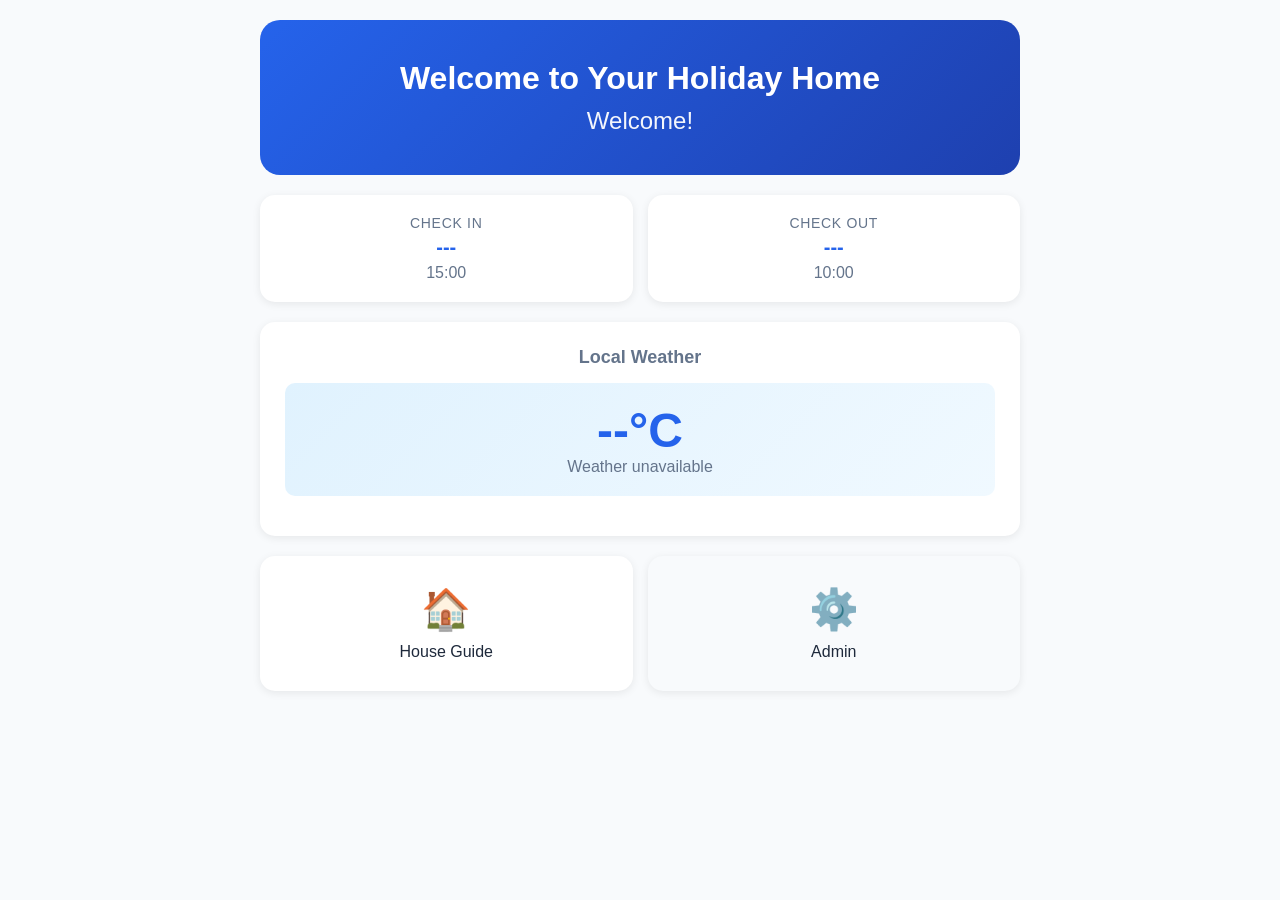
<file: index.html>
<!DOCTYPE html>
<html lang="en">
<head>
    <meta charset="UTF-8">
    <meta name="viewport" content="width=device-width, initial-scale=1.0, user-scalable=no">
    <title>Welcome to Your Holiday Home</title>
    <link rel="stylesheet" href="css/styles.css">
</head>
<body>
    <div class="container">
        <header class="welcome-header">
            <h1>Welcome to Your Holiday Home</h1>
            <p class="guest-name" id="guestNames">Guest Names</p>
        </header>

        <section class="dates-section">
            <div class="date-card">
                <span class="date-label">Check In</span>
                <span class="date-value" id="checkInDate">---</span>
                <span class="time-value" id="checkInTime">---</span>
            </div>
            <div class="date-card">
                <span class="date-label">Check Out</span>
                <span class="date-value" id="checkOutDate">---</span>
                <span class="time-value" id="checkOutTime">---</span>
            </div>
        </section>

        <section class="weather-section" id="weatherSection">
            <h2>Local Weather</h2>
            <div class="weather-current" id="weatherCurrent">
                <span class="weather-temp" id="weatherTemp">--°C</span>
                <span class="weather-desc" id="weatherDesc">Loading...</span>
            </div>
            <div class="weather-forecast" id="weatherForecast"></div>
        </section>

        <section class="navigation-section">
            <button class="nav-button" onclick="window.location.href='guide.html'">
                <span class="nav-icon">🏠</span>
                <span class="nav-text">House Guide</span>
            </button>
            <button class="nav-button admin-toggle" id="adminToggle" onclick="window.location.href='admin.html'">
                <span class="nav-icon">⚙️</span>
                <span class="nav-text">Admin</span>
            </button>
        </section>
    </div>

    <button class="scroll-top-btn" id="scrollTopBtn" onclick="window.scrollTo({top: 0, behavior: 'smooth'})">▲ Top</button>

    <script src="js/app.js"></script>
</body>
</html>
</file>
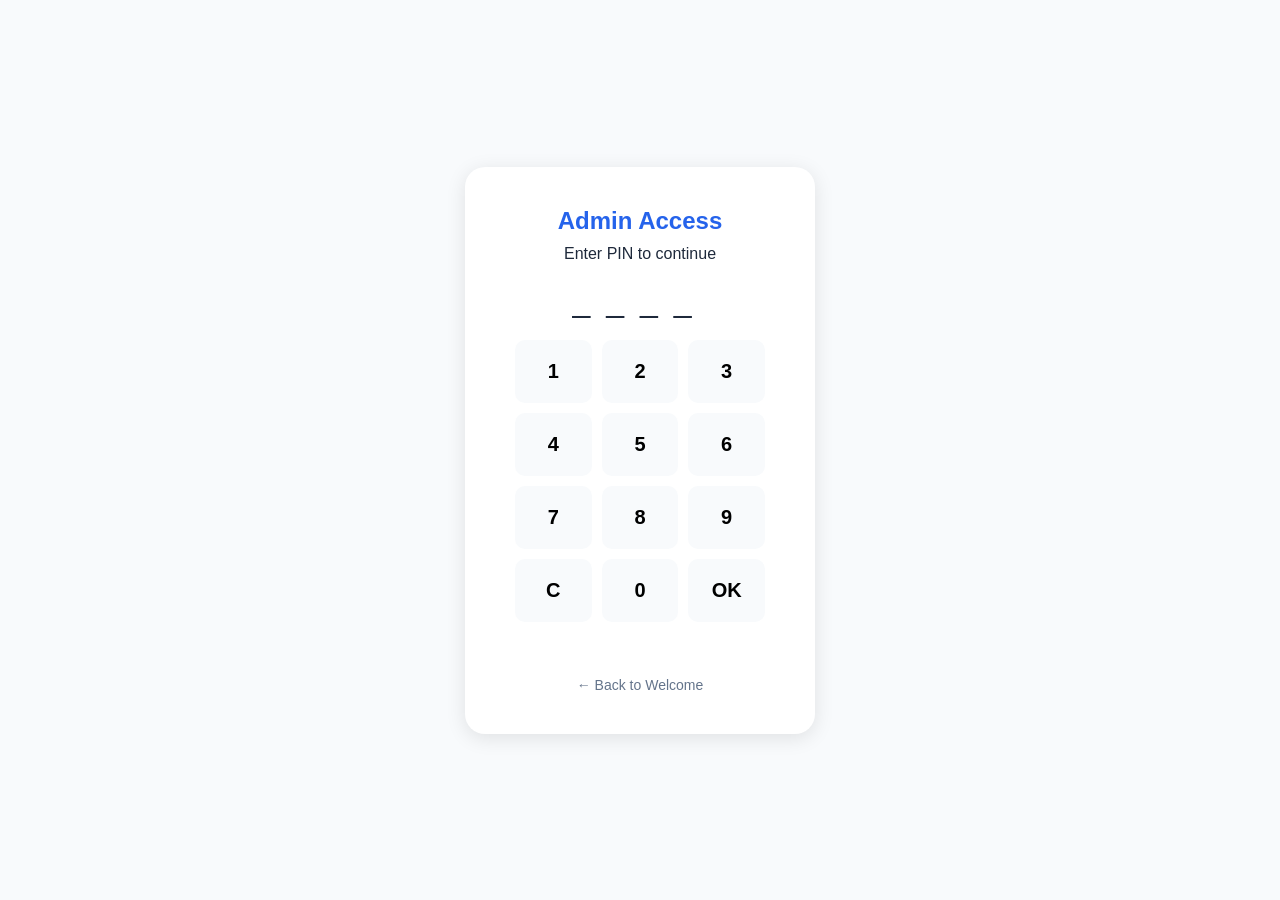
<file: admin.html>
<!DOCTYPE html>
<html lang="en">
<head>
    <meta charset="UTF-8">
    <meta name="viewport" content="width=device-width, initial-scale=1.0, user-scalable=no">
    <title>Admin Panel</title>
    <link rel="stylesheet" href="css/styles.css">
</head>
<body>
    <div class="container admin-container" id="pinScreen">
        <div class="pin-entry">
            <h2>Admin Access</h2>
            <p>Enter PIN to continue</p>
            <div class="pin-display" id="pinDisplay">____</div>
            <div class="pin-pad">
                <button onclick="enterPin(1)">1</button>
                <button onclick="enterPin(2)">2</button>
                <button onclick="enterPin(3)">3</button>
                <button onclick="enterPin(4)">4</button>
                <button onclick="enterPin(5)">5</button>
                <button onclick="enterPin(6)">6</button>
                <button onclick="enterPin(7)">7</button>
                <button onclick="enterPin(8)">8</button>
                <button onclick="enterPin(9)">9</button>
                <button onclick="clearPin()">C</button>
                <button onclick="enterPin(0)">0</button>
                <button onclick="submitPin()">OK</button>
            </div>
            <p id="pinError" class="error-message"></p>
            <button class="back-link" onclick="window.location.href='index.html'">← Back to Welcome</button>
        </div>
    </div>

    <div class="container admin-container hidden" id="adminPanel">
        <header class="admin-header">
            <button class="back-button" onclick="window.location.href='index.html'">← Back</button>
            <h1>Admin Panel</h1>
            <button class="logout-button" onclick="logout()">Logout</button>
        </header>

        <main class="admin-content">
            <form id="guestForm">
                <section class="form-section">
                    <h2>Guest Information</h2>
                    <label>Guest Names</label>
                    <input type="text" id="adminGuestNames" placeholder="The Smith Family">

                    <label>Check-in Date</label>
                    <input type="date" id="adminCheckInDate">

                    <label>Check-in Time</label>
                    <input type="time" id="adminCheckInTime" value="15:00">
                </section>

                <section class="form-section">
                    <label>Check-out Date</label>
                    <input type="date" id="adminCheckOutDate">

                    <label>Check-out Time</label>
                    <input type="time" id="adminCheckOutTime" value="10:00">
                </section>

                <section class="form-section">
                    <h2>WiFi Information</h2>
                    <label>Network Name</label>
                    <input type="text" id="adminWifiNetwork" placeholder="Your WiFi Name">

                    <label>Password</label>
                    <input type="text" id="adminWifiPassword" placeholder="Your Password">
                </section>

                <section class="form-section">
                    <h2>Emergency Contact</h2>
                    <label>Owner Phone</label>
                    <input type="tel" id="adminOwnerContact" placeholder="07700 900000">
                </section>

                <button type="submit" class="save-button">Save Changes</button>
            </form>

            <section class="form-section pin-section">
                <h2>Change PIN</h2>
                <label>New PIN (4 digits)</label>
                <input type="password" id="newPin" maxlength="4" placeholder="1234">
                <button type="button" class="change-pin-button" onclick="changePin()">Update PIN</button>
            </section>
        </main>
    </div>

    <script src="js/admin.js"></script>
</body>
</html>
</file>
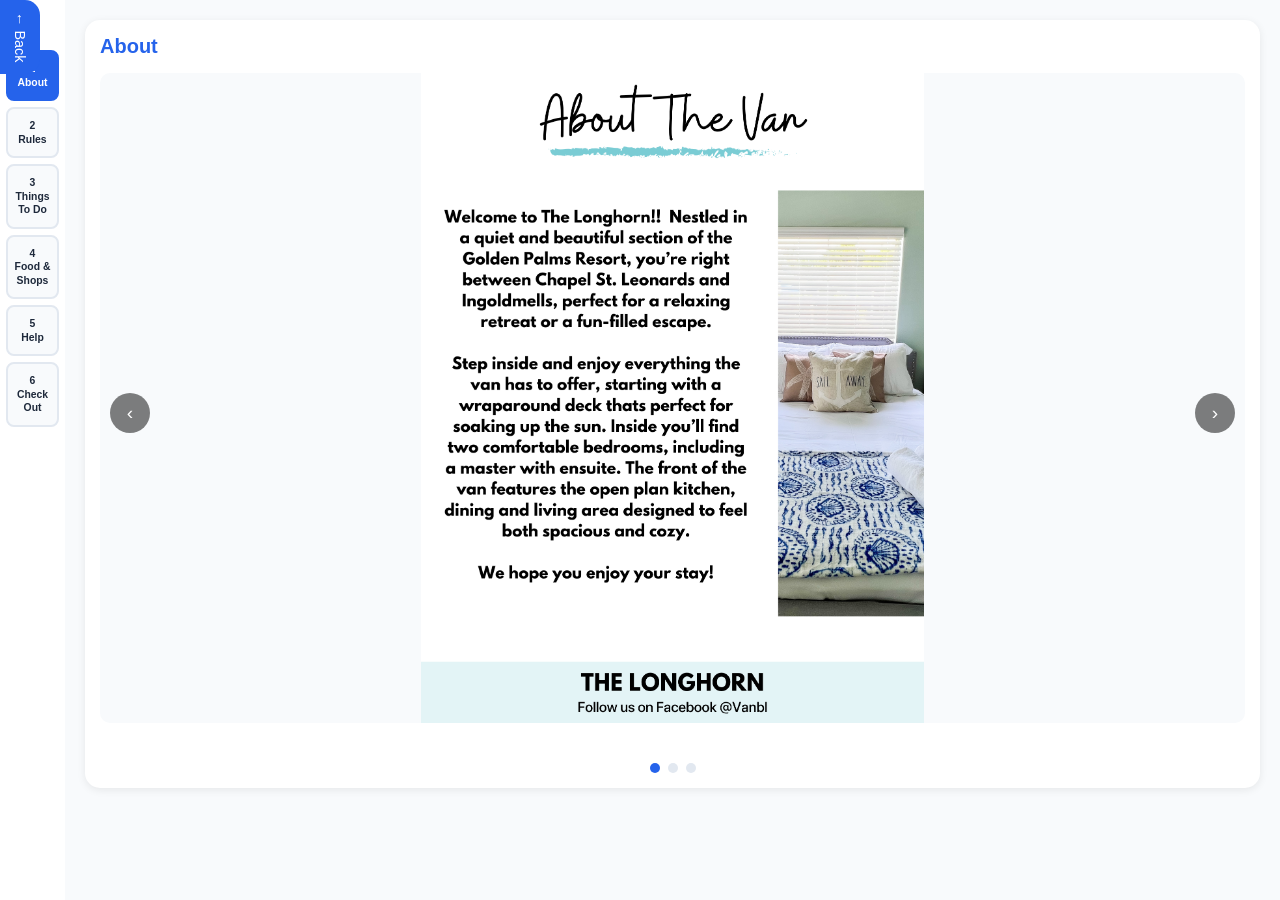
<file: guide.html>
<!DOCTYPE html>
<html lang="en">
<head>
    <meta charset="UTF-8">
    <meta name="viewport" content="width=device-width, initial-scale=1.0, user-scalable=no">
    <title>House Guide</title>
    <link rel="stylesheet" href="css/styles.css">
</head>
<body>
    <div class="guide-layout">
        <button class="back-btn-side" onclick="window.location.href='index.html'">← Back</button>
        
        <nav class="guide-nav-side">
            <button class="nav-btn-side" onclick="showSection('1About', this)">1<br>About</button>
            <button class="nav-btn-side" onclick="showSection('2Rules', this)">2<br>Rules</button>
            <button class="nav-btn-side" onclick="showSection('3ThingsToDo', this)">3<br>Things To Do</button>
            <button class="nav-btn-side" onclick="showSection('4FoodAndShops', this)">4<br>Food & Shops</button>
            <button class="nav-btn-side" onclick="showSection('5Help', this)">5<br>Help</button>
            <button class="nav-btn-side" onclick="showSection('6Check-Out', this)">6<br>Check Out</button>
        </nav>

        <main class="guide-main">
            <div class="guide-content" id="guideContent">
                <section class="guide-section active" id="section-1About">
                    <h2>About</h2>
                    <div class="carousel" data-section="1About">
                        <button class="carousel-btn prev" onclick="scrollCarousel(this, -1)">‹</button>
                        <div class="carousel-track" id="track-1About"></div>
                        <button class="carousel-btn next" onclick="scrollCarousel(this, 1)">›</button>
                    </div>
                    <div class="carousel-dots" id="dots-1About"></div>
                </section>

                <section class="guide-section" id="section-2Rules">
                    <h2>Rules</h2>
                    <div class="carousel" data-section="2Rules">
                        <button class="carousel-btn prev" onclick="scrollCarousel(this, -1)">‹</button>
                        <div class="carousel-track" id="track-2Rules"></div>
                        <button class="carousel-btn next" onclick="scrollCarousel(this, 1)">›</button>
                    </div>
                    <div class="carousel-dots" id="dots-2Rules"></div>
                </section>

                <section class="guide-section" id="section-3ThingsToDo">
                    <h2>Things To Do</h2>
                    <div class="carousel" data-section="3ThingsToDo">
                        <button class="carousel-btn prev" onclick="scrollCarousel(this, -1)">‹</button>
                        <div class="carousel-track" id="track-3ThingsToDo"></div>
                        <button class="carousel-btn next" onclick="scrollCarousel(this, 1)">›</button>
                    </div>
                    <div class="carousel-dots" id="dots-3ThingsToDo"></div>
                </section>

                <section class="guide-section" id="section-4FoodAndShops">
                    <h2>Food & Shops</h2>
                    <div class="carousel" data-section="4FoodAndShops">
                        <button class="carousel-btn prev" onclick="scrollCarousel(this, -1)">‹</button>
                        <div class="carousel-track" id="track-4FoodAndShops"></div>
                        <button class="carousel-btn next" onclick="scrollCarousel(this, 1)">›</button>
                    </div>
                    <div class="carousel-dots" id="dots-4FoodAndShops"></div>
                </section>

                <section class="guide-section" id="section-5Help">
                    <h2>Help</h2>
                    <div class="carousel" data-section="5Help">
                        <button class="carousel-btn prev" onclick="scrollCarousel(this, -1)">‹</button>
                        <div class="carousel-track" id="track-5Help"></div>
                        <button class="carousel-btn next" onclick="scrollCarousel(this, 1)">›</button>
                    </div>
                    <div class="carousel-dots" id="dots-5Help"></div>
                </section>

                <section class="guide-section" id="section-6Check-Out">
                    <h2>Check Out</h2>
                    <div class="carousel" data-section="6Check-Out">
                        <button class="carousel-btn prev" onclick="scrollCarousel(this, -1)">‹</button>
                        <div class="carousel-track" id="track-6Check-Out"></div>
                        <button class="carousel-btn next" onclick="scrollCarousel(this, 1)">›</button>
                    </div>
                    <div class="carousel-dots" id="dots-6Check-Out"></div>
                </section>
            </div>
            
            <button class="scroll-top-btn" id="scrollTopBtn" onclick="scrollToTop()">▲ Top</button>
        </main>
    </div>

    <script src="js/app.js"></script>
    <script>
        const sectionData = {
            '1About': ['assets/images/1About/1about.png', 'assets/images/1About/2contact.png', 'assets/images/1About/3resort.png'],
            '2Rules': ['assets/images/2Rules/1rules.png', 'assets/images/2Rules/2waste.png'],
            '3ThingsToDo': ['assets/images/3ThingsToDo/10.png', 'assets/images/3ThingsToDo/11.png', 'assets/images/3ThingsToDo/12.png'],
            '4FoodAndShops': ['assets/images/4FoodAndShops/14.png', 'assets/images/4FoodAndShops/15.png'],
            '5Help': ['assets/images/5Help/1gass.png', 'assets/images/5Help/2gass.png', 'assets/images/5Help/3gass.png'],
            '6Check-Out': ['assets/images/6Check-Out/checkout.png']
        };

        function initAllCarousels() {
            Object.keys(sectionData).forEach(sectionId => {
                const track = document.getElementById('track-' + sectionId);
                const dotsContainer = document.getElementById('dots-' + sectionId);
                sectionData[sectionId].forEach((img, i) => {
                    const imgEl = document.createElement('img');
                    imgEl.src = img;
                    imgEl.className = 'carousel-img';
                    imgEl.alt = sectionId + ' ' + (i + 1);
                    track.appendChild(imgEl);
                    
                    const dot = document.createElement('span');
                    dot.className = 'dot' + (i === 0 ? ' active' : '');
                    dot.onclick = () => goToSlide(sectionId, i);
                    dotsContainer.appendChild(dot);
                });
            });
        }

        function showSection(id, btn) {
            document.querySelectorAll('.guide-section').forEach(s => s.classList.remove('active'));
            document.querySelectorAll('.nav-btn-side').forEach(b => b.classList.remove('active'));
            document.getElementById('section-' + id).classList.add('active');
            if (btn) btn.classList.add('active');
            document.getElementById('guideContent').scrollTop = 0;
        }

        function scrollCarousel(btn, direction) {
            const carousel = btn.closest('.carousel');
            const sectionId = carousel.dataset.section;
            const track = document.getElementById('track-' + sectionId);
            const images = track.querySelectorAll('.carousel-img');
            const currentIndex = parseInt(carousel.dataset.index) || 0;
            let newIndex = currentIndex + direction;
            if (newIndex < 0) newIndex = images.length - 1;
            if (newIndex >= images.length) newIndex = 0;
            carousel.dataset.index = newIndex;
            track.style.transform = `translateX(-${newIndex * 100}%)`;
            updateDots(sectionId, newIndex);
        }

        function goToSlide(sectionId, index) {
            const carousel = document.querySelector(`.carousel[data-section="${sectionId}"]`);
            const track = document.getElementById('track-' + sectionId);
            carousel.dataset.index = index;
            track.style.transform = `translateX(-${index * 100}%)`;
            updateDots(sectionId, index);
        }

        function updateDots(sectionId, index) {
            const dotsContainer = document.getElementById('dots-' + sectionId);
            dotsContainer.querySelectorAll('.dot').forEach((dot, i) => {
                dot.classList.toggle('active', i === index);
            });
        }

        function scrollToTop() {
            document.getElementById('guideContent').scrollTop = 0;
        }

        function initGuideScrollTop() {
            const btn = document.getElementById('scrollTopBtn');
            const container = document.getElementById('guideContent');
            container.addEventListener('scroll', () => {
                btn.style.display = container.scrollTop > 200 ? 'block' : 'none';
            });
        }

        document.addEventListener('DOMContentLoaded', () => {
            initAllCarousels();
            initGuideScrollTop();
            const firstBtn = document.querySelector('.nav-btn-side');
            if (firstBtn) firstBtn.classList.add('active');
        });
    </script>
</body>
</html>
</file>
<file: css/styles.css>
:root {
    --primary-color: #2563eb;
    --secondary-color: #1e40af;
    --background-color: #f8fafc;
    --card-background: #ffffff;
    --text-color: #1e293b;
    --text-light: #64748b;
    --success-color: #16a34a;
    --error-color: #dc2626;
    --border-color: #e2e8f0;
    --scrollbar-width: 12px;
    --scrollbar-thumb: #94a3b8;
    --scrollbar-track: #e2e8f0;
}

* {
    margin: 0;
    padding: 0;
    box-sizing: border-box;
}

body {
    font-family: -apple-system, BlinkMacSystemFont, 'Segoe UI', Roboto, Oxygen, Ubuntu, sans-serif;
    background-color: var(--background-color);
    color: var(--text-color);
    min-height: 100vh;
    overflow-x: hidden;
}

/* Custom Scrollbar */
::-webkit-scrollbar {
    width: var(--scrollbar-width);
    height: var(--scrollbar-width);
}

::-webkit-scrollbar-track {
    background: var(--scrollbar-track);
    border-radius: 10px;
}

::-webkit-scrollbar-thumb {
    background: var(--scrollbar-thumb);
    border-radius: 10px;
    border: 2px solid var(--scrollbar-track);
}

::-webkit-scrollbar-thumb:hover {
    background: var(--primary-color);
}

* {
    scrollbar-width: thin;
    scrollbar-color: var(--scrollbar-thumb) var(--scrollbar-track);
}

.container {
    max-width: 800px;
    margin: 0 auto;
    padding: 20px;
    min-height: 100vh;
}

/* Welcome Header */
.welcome-header {
    text-align: center;
    padding: 40px 20px;
    background: linear-gradient(135deg, var(--primary-color), var(--secondary-color));
    color: white;
    border-radius: 20px;
    margin-bottom: 20px;
}

.welcome-header h1 {
    font-size: 2rem;
    font-weight: 700;
    margin-bottom: 10px;
}

.guest-name {
    font-size: 1.5rem;
    font-weight: 500;
    opacity: 0.95;
}

/* Date Cards */
.dates-section {
    display: grid;
    grid-template-columns: 1fr 1fr;
    gap: 15px;
    margin-bottom: 20px;
}

.date-card {
    background: var(--card-background);
    padding: 20px;
    border-radius: 15px;
    text-align: center;
    box-shadow: 0 2px 8px rgba(0, 0, 0, 0.08);
}

.date-label {
    display: block;
    font-size: 0.875rem;
    color: var(--text-light);
    text-transform: uppercase;
    letter-spacing: 0.05em;
    margin-bottom: 5px;
}

.date-value {
    display: block;
    font-size: 1.25rem;
    font-weight: 600;
    color: var(--primary-color);
}

.time-value {
    display: block;
    font-size: 1rem;
    color: var(--text-light);
    margin-top: 5px;
}

/* Weather Section */
.weather-section {
    background: var(--card-background);
    padding: 25px;
    border-radius: 15px;
    margin-bottom: 20px;
    box-shadow: 0 2px 8px rgba(0, 0, 0, 0.08);
}

.weather-section h2 {
    font-size: 1.125rem;
    color: var(--text-light);
    margin-bottom: 15px;
    text-align: center;
}

.weather-current {
    text-align: center;
    padding: 20px;
    background: linear-gradient(135deg, #e0f2fe, #f0f9ff);
    border-radius: 10px;
    margin-bottom: 15px;
}

.weather-temp {
    display: block;
    font-size: 3rem;
    font-weight: 700;
    color: var(--primary-color);
}

.weather-desc {
    display: block;
    font-size: 1rem;
    color: var(--text-light);
}

.weather-forecast {
    display: grid;
    grid-template-columns: repeat(3, 1fr);
    gap: 10px;
}

.forecast-day {
    text-align: center;
    padding: 10px;
    background: var(--background-color);
    border-radius: 8px;
}

.forecast-day .day-name {
    display: block;
    font-size: 0.75rem;
    color: var(--text-light);
    margin-bottom: 5px;
}

.forecast-day .day-temp {
    display: block;
    font-size: 1rem;
    font-weight: 600;
}

/* Navigation */
.navigation-section {
    display: grid;
    grid-template-columns: 1fr 1fr;
    gap: 15px;
    margin-top: 20px;
}

.nav-button {
    display: flex;
    flex-direction: column;
    align-items: center;
    justify-content: center;
    padding: 30px 20px;
    background: var(--card-background);
    border: none;
    border-radius: 15px;
    cursor: pointer;
    box-shadow: 0 2px 8px rgba(0, 0, 0, 0.08);
    transition: transform 0.2s, box-shadow 0.2s;
}

.nav-button:active {
    transform: scale(0.98);
}

.nav-icon {
    font-size: 2.5rem;
    margin-bottom: 10px;
}

.nav-text {
    font-size: 1rem;
    font-weight: 500;
    color: var(--text-color);
}

.admin-toggle {
    background: var(--background-color);
}

/* ==================== GUIDE PAGE - VERTICAL SIDE NAV ==================== */
.guide-layout {
    display: flex;
    height: 100vh;
    width: 100vw;
    overflow: hidden;
}

.back-btn-side {
    position: fixed;
    left: 0;
    top: 0;
    background: var(--primary-color);
    color: white;
    border: none;
    padding: 12px 8px;
    border-radius: 0 0 15px 0;
    border-top-right-radius: 15px;
    cursor: pointer;
    font-size: 0.9rem;
    z-index: 50;
    writing-mode: vertical-rl;
    text-orientation: mixed;
    width: 40px;
    height: auto;
}

.back-btn-side:active {
    transform: scale(0.95);
}

.guide-nav-side {
    width: 65px;
    background: var(--card-background);
    display: flex;
    flex-direction: column;
    gap: 6px;
    padding: 50px 6px 15px 6px;
    overflow-y: auto;
    flex-shrink: 0;
}

.nav-btn-side {
    padding: 10px 4px;
    background: var(--background-color);
    border: 2px solid var(--border-color);
    border-radius: 8px;
    font-size: 0.65rem;
    font-weight: 600;
    color: var(--text-color);
    cursor: pointer;
    transition: all 0.2s;
    text-align: center;
    line-height: 1.3;
}

.nav-btn-side.active {
    background: var(--primary-color);
    border-color: var(--primary-color);
    color: white;
}

.nav-btn-side:active {
    transform: scale(0.95);
}

.guide-main {
    flex: 1;
    position: relative;
    overflow: hidden;
    display: flex;
    flex-direction: column;
}

.guide-content {
    flex: 1;
    overflow-y: auto;
    padding: 20px;
    -webkit-overflow-scrolling: touch;
}

.guide-section {
    background: var(--card-background);
    padding: 15px;
    border-radius: 15px;
    box-shadow: 0 2px 8px rgba(0, 0, 0, 0.08);
    margin-bottom: 20px;
    display: none;
    overflow: hidden;
}

.guide-section.active {
    display: block;
}

.guide-section h2 {
    font-size: 1.25rem;
    color: var(--primary-color);
    margin-bottom: 15px;
    flex-shrink: 0;
}

/* Carousel - Full height fit */
.carousel {
    position: relative;
    width: 100%;
    height: calc(100vh - 220px);
    max-height: calc(100vh - 220px);
    overflow: hidden;
}

.carousel-track {
    display: flex;
    width: 100%;
    height: calc(100% - 30px);
    transition: transform 0.3s ease;
}

.carousel-img {
    min-width: 100%;
    width: 100%;
    height: 100%;
    object-fit: contain;
    border-radius: 10px;
    background: var(--background-color);
}

.carousel-btn {
    position: absolute;
    top: 50%;
    transform: translateY(-50%);
    background: rgba(0, 0, 0, 0.5);
    color: white;
    border: none;
    width: 40px;
    height: 40px;
    border-radius: 50%;
    font-size: 1.2rem;
    cursor: pointer;
    z-index: 10;
    display: flex;
    align-items: center;
    justify-content: center;
}

.carousel-btn.prev {
    left: 10px;
}

.carousel-btn.next {
    right: 10px;
}

.carousel-btn:active {
    transform: translateY(-50%) scale(0.95);
}

.carousel-dots {
    display: flex;
    justify-content: center;
    gap: 8px;
    margin-top: 10px;
    flex-shrink: 0;
}

.carousel-dots .dot {
    width: 10px;
    height: 10px;
    border-radius: 50%;
    background: var(--border-color);
    cursor: pointer;
}

.carousel-dots .dot.active {
    background: var(--primary-color);
}

/* Scroll Top Button */
.scroll-top-btn {
    position: fixed;
    bottom: 20px;
    right: 20px;
    background: var(--primary-color);
    color: white;
    border: none;
    width: 50px;
    height: 50px;
    border-radius: 50%;
    font-size: 1.2rem;
    cursor: pointer;
    display: none;
    align-items: center;
    justify-content: center;
    box-shadow: 0 4px 15px rgba(0, 0, 0, 0.3);
    z-index: 100;
}

.scroll-top-btn:active {
    transform: scale(0.95);
}

/* ==================== ADMIN PAGE ==================== */
.admin-container {
    display: flex;
    flex-direction: column;
    align-items: center;
    justify-content: center;
    min-height: 100vh;
}

.pin-entry {
    text-align: center;
    background: var(--card-background);
    padding: 40px;
    border-radius: 20px;
    box-shadow: 0 4px 20px rgba(0, 0, 0, 0.1);
    width: 100%;
    max-width: 350px;
}

.pin-entry h2 {
    font-size: 1.5rem;
    margin-bottom: 10px;
    color: var(--primary-color);
}

.pin-display {
    font-size: 2rem;
    letter-spacing: 0.5em;
    margin: 20px 0;
    color: var(--text-color);
}

.pin-pad {
    display: grid;
    grid-template-columns: repeat(3, 1fr);
    gap: 10px;
    max-width: 250px;
    margin: 0 auto;
}

.pin-pad button {
    padding: 20px;
    font-size: 1.25rem;
    font-weight: 600;
    border: none;
    border-radius: 10px;
    background: var(--background-color);
    cursor: pointer;
    transition: background 0.2s;
}

.pin-pad button:hover {
    background: var(--border-color);
}

.pin-pad button:active {
    background: var(--primary-color);
    color: white;
}

.error-message {
    color: var(--error-color);
    font-size: 0.875rem;
    margin-top: 15px;
    min-height: 1.25rem;
}

.back-link {
    background: none;
    border: none;
    color: var(--text-light);
    margin-top: 20px;
    cursor: pointer;
    font-size: 0.875rem;
}

.admin-header {
    display: flex;
    align-items: center;
    justify-content: space-between;
    padding: 20px;
    background: var(--primary-color);
    color: white;
    margin: -20px -20px 20px -20px;
    border-radius: 0 0 20px 20px;
}

.admin-header h1 {
    font-size: 1.25rem;
}

.logout-button {
    background: rgba(255, 255, 255, 0.2);
    border: none;
    color: white;
    padding: 8px 15px;
    border-radius: 8px;
    cursor: pointer;
}

.admin-content {
    width: 100%;
}

.form-section {
    background: var(--card-background);
    padding: 20px;
    border-radius: 15px;
    margin-bottom: 20px;
    box-shadow: 0 2px 8px rgba(0, 0, 0, 0.08);
}

.form-section h2 {
    font-size: 1rem;
    color: var(--text-light);
    margin-bottom: 15px;
    text-transform: uppercase;
    letter-spacing: 0.05em;
}

.form-section label {
    display: block;
    font-size: 0.875rem;
    color: var(--text-light);
    margin-bottom: 5px;
}

.form-section input {
    width: 100%;
    padding: 12px 15px;
    font-size: 1rem;
    border: 2px solid var(--border-color);
    border-radius: 10px;
    margin-bottom: 15px;
    transition: border-color 0.2s;
}

.form-section input:focus {
    outline: none;
    border-color: var(--primary-color);
}

.save-button {
    width: 100%;
    padding: 15px;
    font-size: 1rem;
    font-weight: 600;
    background: var(--success-color);
    color: white;
    border: none;
    border-radius: 10px;
    cursor: pointer;
}

.change-pin-button {
    padding: 10px 20px;
    background: var(--text-light);
    color: white;
    border: none;
    border-radius: 8px;
    cursor: pointer;
    margin-top: 10px;
}

.hidden {
    display: none;
}

@media (max-width: 600px) {
    .dates-section {
        grid-template-columns: 1fr;
    }

    .weather-forecast {
        grid-template-columns: 1fr;
    }

    .navigation-section {
        grid-template-columns: 1fr;
    }
    
    .guide-nav-side {
        width: 55px;
    }
    
    .nav-btn-side {
        font-size: 0.6rem;
        padding: 8px 3px;
    }
    
    .carousel {
        height: calc(100vh - 200px);
    }
    
    .carousel-btn {
        width: 35px;
        height: 35px;
        font-size: 1rem;
    }
}
</file>
